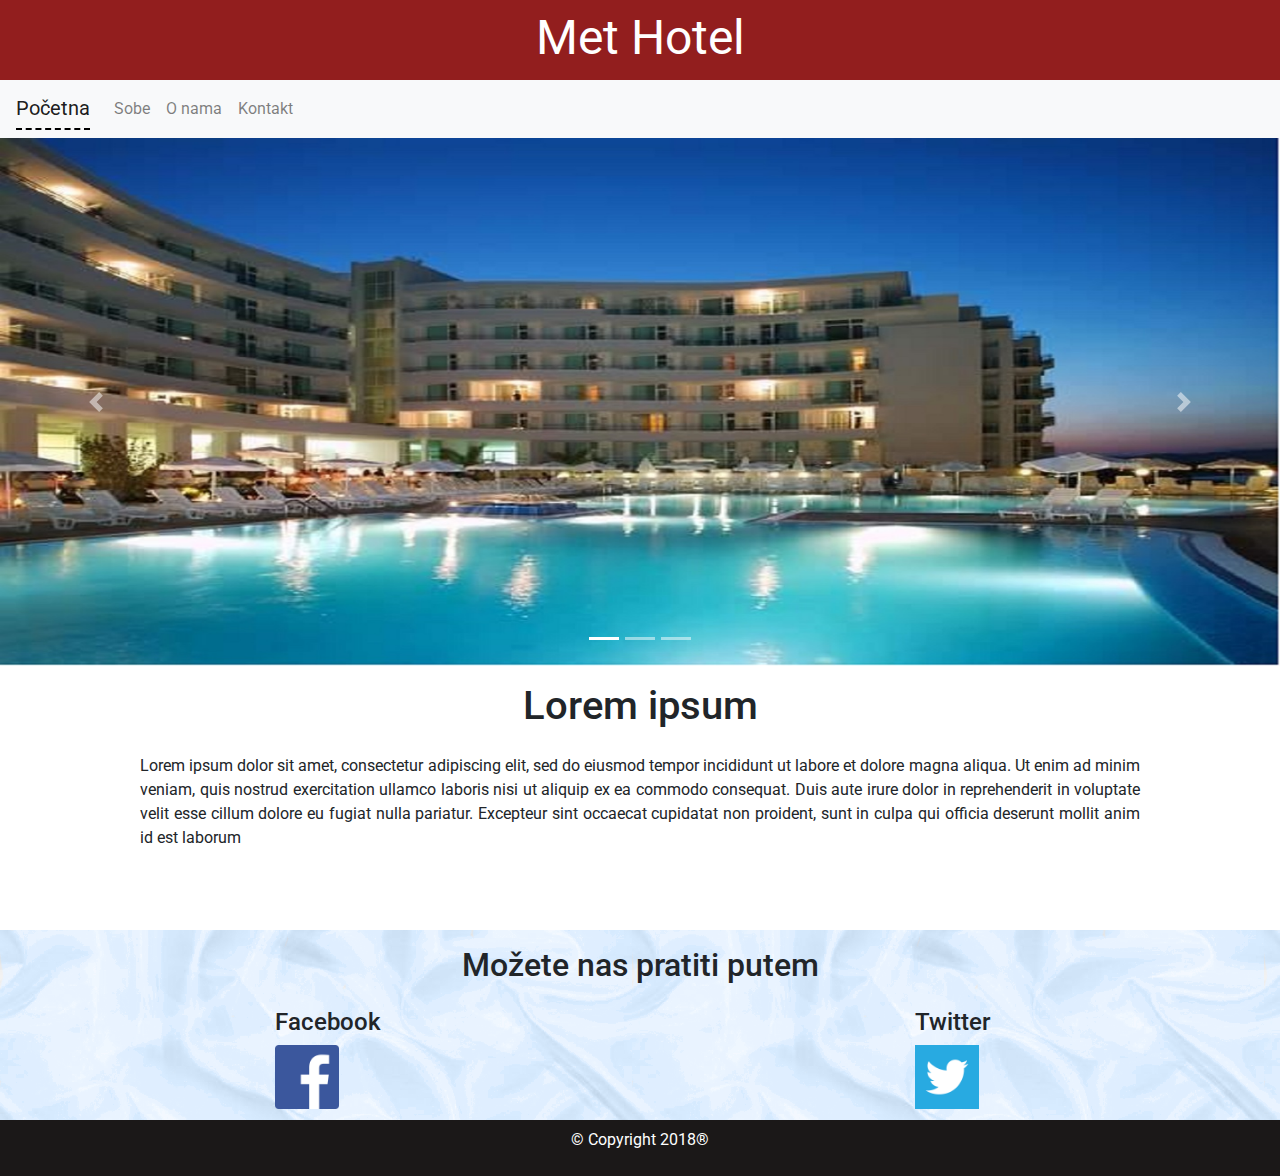
<file: index.html>
<!DOCTYPE html>
<html>
<head>
    <title>Met Hotel</title>
    <link rel="shortcut icon" href="slike/favicon.jpg" type="image/x-icon">
	<link rel="stylesheet" href="https://maxcdn.bootstrapcdn.com/bootstrap/4.0.0/css/bootstrap.min.css">
	<link rel="stylesheet" href="css/base.css">
	<link rel="stylesheet" href="https://maxcdn.bootstrapcdn.com/font-awesome/4.7.0/css/font-awesome.min.css">
	<link href="https://fonts.googleapis.com/css?family=Roboto" rel="stylesheet">
	<meta name="viewport" content="width=device-width, initial-scale=1, shrink-to-fit=no">
</head>
<body>

        <div class="container-fluid naslov">
                Met Hotel
              </div>

              <nav class="navbar navbar-expand-lg navbar-light bg-light  navigation">
                    <a class="navbar-brand  active ac" href="index.html">Početna</a>
                    <button class="navbar-toggler" type="button" data-toggle="collapse" data-target="#navbarNav" aria-controls="navbarNav" aria-expanded="false" aria-label="Toggle navigation">
                      <span class="navbar-toggler-icon"></span>
                    </button>
                    <div class="collapse navbar-collapse" id="navbarNav">
                      <ul class="navbar-nav">
                        <li class="nav-item ">
                          <a class="nav-link" href="sobe.html">Sobe <span class="sr-only">(current)</span></a>
                        </li>
                        <li class="nav-item">
                          <a class="nav-link" href="#">O nama</a>
                        </li>
                        <li class="nav-item">
                          <a class="nav-link" href="kontakt.html">Kontakt</a>
                        </li>
                       
                      </ul>
                    </div>
                  </nav> 


<div id="carouselExampleIndicators" class="carousel slide" data-ride="carousel">
    <ol class="carousel-indicators">
      <li data-target="#carouselExampleIndicators" data-slide-to="0" class="active"></li>
      <li data-target="#carouselExampleIndicators" data-slide-to="1"></li>
      <li data-target="#carouselExampleIndicators" data-slide-to="2"></li>
    </ol>
    <div class="carousel-inner">
      <div class="carousel-item  active">
        <img class="d-block w-100 image-fluid slajder-slike" src="slike/hotel1.jpg" alt="First slide">
      </div>
      <div class="carousel-item ">
        <img class="d-block w-100 image-fluid slajder-slike" src="slike/hotel2.jpg" alt="Second slide">
      </div>
      <div class="carousel-item ">
        <img class="d-block w-100 image-fluid slajder-slike" src="slike/hotel3.jpg" alt="Third slide">
      </div>
    </div>
    <a class="carousel-control-prev" href="#carouselExampleIndicators" role="button" data-slide="prev">
      <span class="carousel-control-prev-icon" aria-hidden="true"></span>
      <span class="sr-only">Previous</span>
    </a>
    <a class="carousel-control-next" href="#carouselExampleIndicators" role="button" data-slide="next">
      <span class="carousel-control-next-icon" aria-hidden="true"></span>
      <span class="sr-only">Next</span>
    </a>
  </div>


  <div class="container-fluid okvir1" id="ok1">
      <h1 class="n2">Lorem ipsum</h1> 
      <p class="tekst">  Lorem ipsum dolor sit amet, consectetur adipiscing elit,
         sed do eiusmod tempor incididunt ut labore et dolore magna aliqua.
          Ut enim ad minim veniam, quis nostrud exercitation ullamco laboris 
          nisi ut aliquip ex ea commodo consequat. Duis aute irure dolor in
           reprehenderit in voluptate velit esse cillum dolore eu fugiat nulla pariatur.
            Excepteur sint occaecat cupidatat non proident, sunt in culpa qui 
            officia deserunt mollit anim id est laborum</p>

            <p id="poruka">Gost u centru pažnje</p>
    </div>


<div class="container-fluid okvir2" style="background-image: url(slike/patern.gif)">
            <h2 class="n2">Možete nas pratiti putem</h2>


            <div class="row">
                    <div class="col-md-6 item">
                        <div class="item-wrapper logo">
                            <h4 class="title">Facebook</h4>
                            <img class="img-fluid" src="slike/facebook.png" />

                            
                        </div>
                    </div>
                    <div class="col-md-6 item">
                        <div class="item-wrapper logo" >
                            <h4 class="title">Twitter</h4>
                            <img class="img-fluid" src="slike/twiter.png" />
                        
                        </div>
                    </div>
                </div>

</div>




<div class="container-fluid footer">
        <p>&copy Copyright 2018&reg</p>
      </div>


<script src="https://code.jquery.com/jquery-3.2.1.slim.min.js" integrity="sha384-KJ3o2DKtIkvYIK3UENzmM7KCkRr/rE9/Qpg6aAZGJwFDMVNA/GpGFF93hXpG5KkN" crossorigin="anonymous"></script>
<script src="https://cdnjs.cloudflare.com/ajax/libs/popper.js/1.12.9/umd/popper.min.js" integrity="sha384-ApNbgh9B+Y1QKtv3Rn7W3mgPxhU9K/ScQsAP7hUibX39j7fakFPskvXusvfa0b4Q" crossorigin="anonymous"></script>
<script src="https://maxcdn.bootstrapcdn.com/bootstrap/4.0.0/js/bootstrap.min.js" integrity="sha384-JZR6Spejh4U02d8jOt6vLEHfe/JQGiRRSQQxSfFWpi1MquVdAyjUar5+76PVCmYl" crossorigin="anonymous"></script>
</body>
</html>
</file>
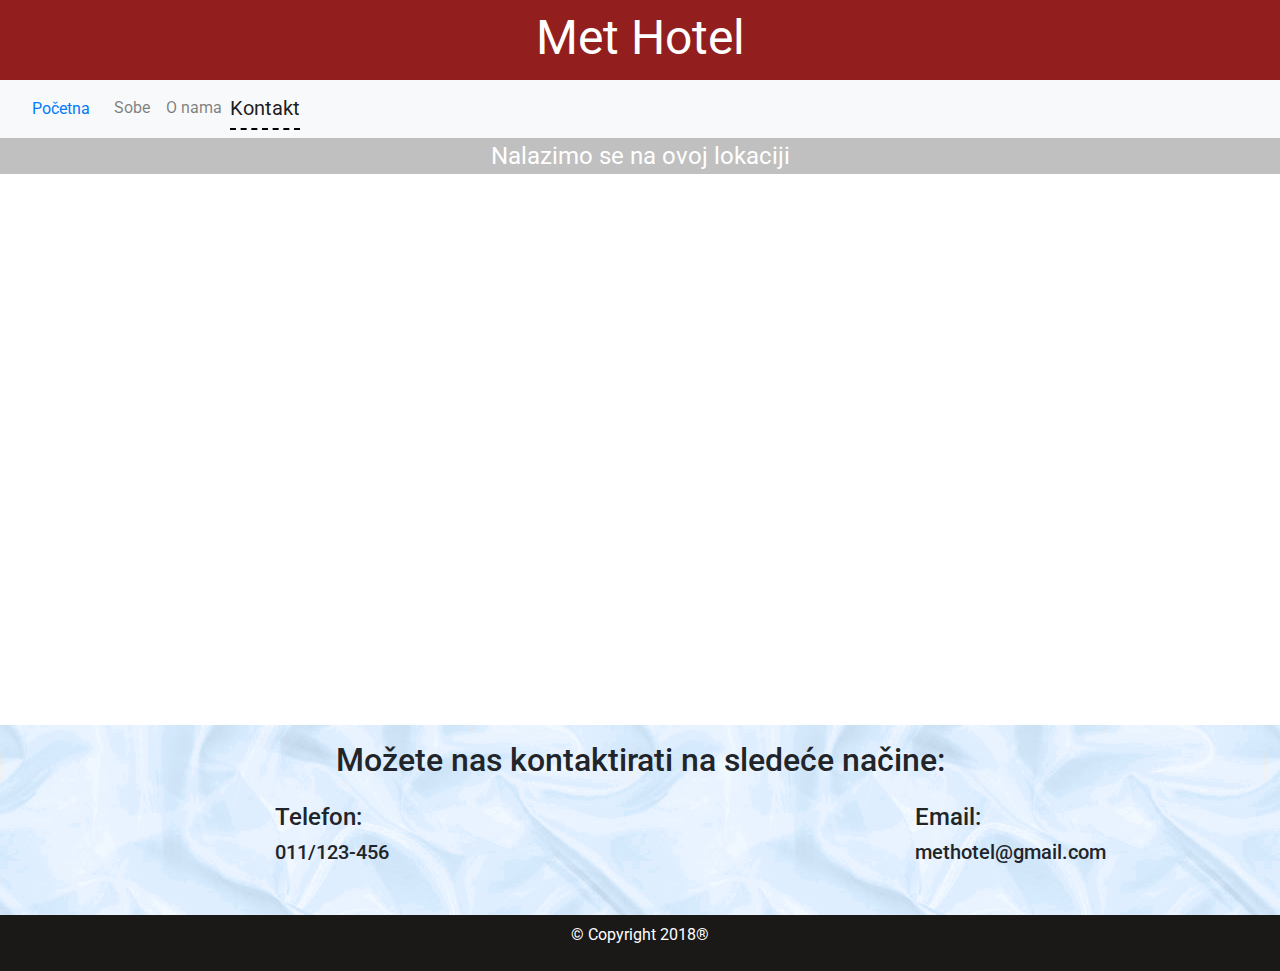
<file: kontakt.html>
<!DOCTYPE html>
<html>
<head>
    <title>Met Hotel</title>
    <link rel="shortcut icon" href="slike/favicon.jpg" type="image/x-icon">
	<link rel="stylesheet" href="https://maxcdn.bootstrapcdn.com/bootstrap/4.0.0/css/bootstrap.min.css">
	<link rel="stylesheet" href="css/base.css">
	<link rel="stylesheet" href="https://maxcdn.bootstrapcdn.com/font-awesome/4.7.0/css/font-awesome.min.css">
	<link href="https://fonts.googleapis.com/css?family=Roboto" rel="stylesheet">
	<meta name="viewport" content="width=device-width, initial-scale=1, shrink-to-fit=no">
</head>
<body>

        <div class="container-fluid naslov">
                Met Hotel
              </div>

              <nav class="navbar navbar-expand-lg navbar-light bg-light  navigation">
                    <a class="nav-link" href="index.html">Početna</a>
                    <button class="navbar-toggler" type="button" data-toggle="collapse" data-target="#navbarNav" aria-controls="navbarNav" aria-expanded="false" aria-label="Toggle navigation">
                      <span class="navbar-toggler-icon"></span>
                    </button>
                    <div class="collapse navbar-collapse" id="navbarNav">
                      <ul class="navbar-nav">
                        <li class="nav-item ">
                          <a class="nav-link" href="sobe.html">Sobe <span class="sr-only">(current)</span></a>
                        </li>
                        <li class="nav-item">
                          <a class="nav-link" href="#">O nama</a>
                        </li>
                        <li class="nav-item">
                          <a class="navbar-brand  active ac" href="kontakt.html">Kontakt</a>
                        </li>
                       
                      </ul>
                    </div>
                  </nav> 



                  <div class="container-fluid podnaslov">

                   <p> Nalazimo se na ovoj lokaciji</p>

                  </div>





                  <div class="container-fluid mapa">
                        <iframe src="https://www.google.com/maps/embed?pb=!1m18!1m12!1m3!1d2829.5693913017217!2d20.45258671521125!3d44.8303364790986!2m3!1f0!2f0!3f0!3m2!1i1024!2i768!4f13.1!3m3!1m2!1s0x475a6530da697d59%3A0xd2bdfbf9d4b80259!2sMetropolitan+University!5e0!3m2!1sen!2srs!4v1522802202774" class="map" frameborder="0" style="border:0" allowfullscreen></iframe>
                    </div>

 <!-- <div class="container-fluid okvir1" id="ok1">
      <h1 class="n2">Lorem ipsum</h1> 
      <p class="tekst">  Lorem ipsum dolor sit amet, consectetur adipiscing elit,
         sed do eiusmod tempor incididunt ut labore et dolore magna aliqua.
          Ut enim ad minim veniam, quis nostrud exercitation ullamco laboris 
          nisi ut aliquip ex ea commodo consequat. Duis aute irure dolor in
           reprehenderit in voluptate velit esse cillum dolore eu fugiat nulla pariatur.
            Excepteur sint occaecat cupidatat non proident, sunt in culpa qui 
            officia deserunt mollit anim id est laborum</p>

            <p id="poruka">Gost u centru pažnje</p>
    </div>-->


<div class="container-fluid okvir2" style="background-image: url(slike/patern.gif)">
            <h2 class="n2">Možete nas kontaktirati na sledeće načine:</h2>


            <div class="row">
                    <div class="col-md-6 item a">
                        <div class="item-wrapper logo lo">
                            <h4 >Telefon:</h4>
                            <h5 >011/123-456</h5>

                            
                        </div>
                    </div>
                    <div class="col-md-6 item a">
                        <div class="item-wrapper logo lo" >
                            <h4 >Email:</h4>
                            <h5 >methotel@gmail.com</h5>
                        
                        </div>
                    </div>
                </div>

</div>




<div class="container-fluid footer">
        <p>&copy Copyright 2018&reg</p>
      </div>


<script src="https://code.jquery.com/jquery-3.2.1.slim.min.js" integrity="sha384-KJ3o2DKtIkvYIK3UENzmM7KCkRr/rE9/Qpg6aAZGJwFDMVNA/GpGFF93hXpG5KkN" crossorigin="anonymous"></script>
<script src="https://cdnjs.cloudflare.com/ajax/libs/popper.js/1.12.9/umd/popper.min.js" integrity="sha384-ApNbgh9B+Y1QKtv3Rn7W3mgPxhU9K/ScQsAP7hUibX39j7fakFPskvXusvfa0b4Q" crossorigin="anonymous"></script>
<script src="https://maxcdn.bootstrapcdn.com/bootstrap/4.0.0/js/bootstrap.min.js" integrity="sha384-JZR6Spejh4U02d8jOt6vLEHfe/JQGiRRSQQxSfFWpi1MquVdAyjUar5+76PVCmYl" crossorigin="anonymous"></script>
</body>
</html>
</file>
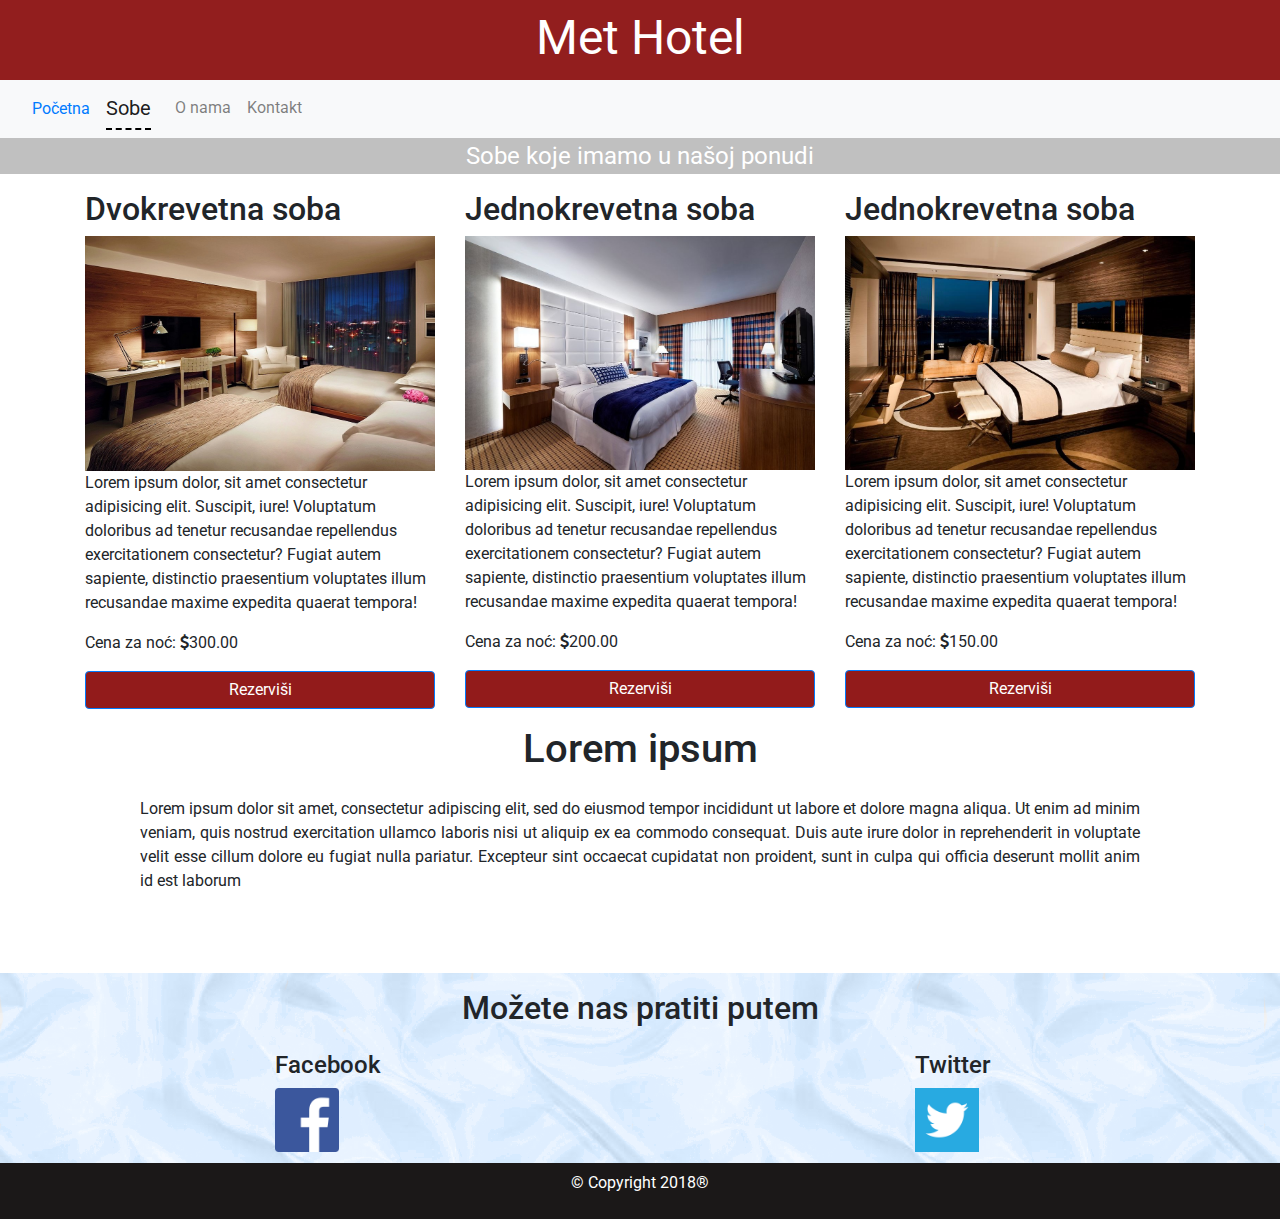
<file: sobe.html>
<!DOCTYPE html>
<html>
<head>
    <title>Met Hotel</title>
    <link rel="shortcut icon" href="slike/favicon.jpg" type="image/x-icon">
	<link rel="stylesheet" href="https://maxcdn.bootstrapcdn.com/bootstrap/4.0.0/css/bootstrap.min.css">
	<link rel="stylesheet" href="css/base.css">
	<link rel="stylesheet" href="https://maxcdn.bootstrapcdn.com/font-awesome/4.7.0/css/font-awesome.min.css">
	<link href="https://fonts.googleapis.com/css?family=Roboto" rel="stylesheet">
	<meta name="viewport" content="width=device-width, initial-scale=1, shrink-to-fit=no">
</head>
<body>

        <div class="container-fluid naslov">
                Met Hotel
              </div>

              <nav class="navbar navbar-expand-lg navbar-light bg-light  navigation">
                    <a class="nav-link" href="index.html">Početna</a>
                    <button class="navbar-toggler" type="button" data-toggle="collapse" data-target="#navbarNav" aria-controls="navbarNav" aria-expanded="false" aria-label="Toggle navigation">
                      <span class="navbar-toggler-icon"></span>
                    </button>
                    <div class="collapse navbar-collapse" id="navbarNav">
                      <ul class="navbar-nav">
                        <li class="nav-item ">
                          <a class="navbar-brand  active ac" href="sobe.html">Sobe <span class="sr-only">(current)</span></a>
                        </li>
                        <li class="nav-item">
                          <a class="nav-link" href="#">O nama</a>
                        </li>
                        <li class="nav-item">
                          <a class="nav-link" href="kontakt.html">Kontakt</a>
                        </li>
                       
                      </ul>
                    </div>
                  </nav> 



                  <div class="container-fluid podnaslov">

                   <p> Sobe koje imamo u našoj ponudi</p>

                  </div>





                  <div class="container">
                        <div class="row">
                            <div class="col-md-4 item">
                                <div class="item-wrapper">
                                    <h2 class="title">Dvokrevetna soba</h2>
                                    <img class="img-fluid" src="slike/soba1.jpg" />
                                    <p class="description">Lorem ipsum dolor, sit amet consectetur adipisicing elit. Suscipit, iure! Voluptatum doloribus ad tenetur recusandae repellendus exercitationem consectetur? Fugiat autem sapiente, distinctio praesentium voluptates illum recusandae maxime expedita quaerat tempora!</p>
                                    <p class="price">Cena za noć: <i class="fa fa-dollar"></i>300.00</p>
                                    <a href="#" class="btn btn-primary dugme">Rezerviši</a>
                                </div>
                            </div>
                            <div class="col-md-4 item">
                                <div class="item-wrapper">
                                    <h2 class="title">Jednokrevetna soba</h2>
                                    <img class="img-fluid" src="slike/soba2.jpg" />
                                    <p class="description">Lorem ipsum dolor, sit amet consectetur adipisicing elit. Suscipit, iure! Voluptatum doloribus ad tenetur recusandae repellendus exercitationem consectetur? Fugiat autem sapiente, distinctio praesentium voluptates illum recusandae maxime expedita quaerat tempora!</p>
                                    <p class="price">Cena za noć: <i class="fa fa-dollar"></i>200.00</p>
                                    <a href="#" class="btn btn-primary dugme">Rezerviši</a>
                                </div>
                            </div>
                            <div class="col-md-4 item">
                                <div class="item-wrapper">
                                    <h2 class="title">Jednokrevetna soba</h2>
                                    <img class="img-fluid" src="slike/soba3.jpg" />
                                    <p class="description">Lorem ipsum dolor, sit amet consectetur adipisicing elit. Suscipit, iure! Voluptatum doloribus ad tenetur recusandae repellendus exercitationem consectetur? Fugiat autem sapiente, distinctio praesentium voluptates illum recusandae maxime expedita quaerat tempora!</p>
                                    <p class="price">Cena za noć: <i class="fa fa-dollar"></i>150.00</p>
                                    <a href="#" class="btn btn-primary dugme"></i>Rezerviši</a>
                                </div>
                            </div>
                        </div>
                    </div>

  <div class="container-fluid okvir1" id="ok1">
      <h1 class="n2">Lorem ipsum</h1> 
      <p class="tekst">  Lorem ipsum dolor sit amet, consectetur adipiscing elit,
         sed do eiusmod tempor incididunt ut labore et dolore magna aliqua.
          Ut enim ad minim veniam, quis nostrud exercitation ullamco laboris 
          nisi ut aliquip ex ea commodo consequat. Duis aute irure dolor in
           reprehenderit in voluptate velit esse cillum dolore eu fugiat nulla pariatur.
            Excepteur sint occaecat cupidatat non proident, sunt in culpa qui 
            officia deserunt mollit anim id est laborum</p>

            <p id="poruka">Gost u centru pažnje</p>
    </div>


<div class="container-fluid okvir2" style="background-image: url(slike/patern.gif)">
            <h2 class="n2">Možete nas pratiti putem</h2>


            <div class="row">
                    <div class="col-md-6 item">
                        <div class="item-wrapper logo">
                            <h4 class="title">Facebook</h4>
                            <img class="img-fluid" src="slike/facebook.png" />

                            
                        </div>
                    </div>
                    <div class="col-md-6 item">
                        <div class="item-wrapper logo" >
                            <h4 class="title">Twitter</h4>
                            <img class="img-fluid" src="slike/twiter.png" />
                        
                        </div>
                    </div>
                </div>

</div>




<div class="container-fluid footer">
        <p>&copy Copyright 2018&reg</p>
      </div>


<script src="https://code.jquery.com/jquery-3.2.1.slim.min.js" integrity="sha384-KJ3o2DKtIkvYIK3UENzmM7KCkRr/rE9/Qpg6aAZGJwFDMVNA/GpGFF93hXpG5KkN" crossorigin="anonymous"></script>
<script src="https://cdnjs.cloudflare.com/ajax/libs/popper.js/1.12.9/umd/popper.min.js" integrity="sha384-ApNbgh9B+Y1QKtv3Rn7W3mgPxhU9K/ScQsAP7hUibX39j7fakFPskvXusvfa0b4Q" crossorigin="anonymous"></script>
<script src="https://maxcdn.bootstrapcdn.com/bootstrap/4.0.0/js/bootstrap.min.js" integrity="sha384-JZR6Spejh4U02d8jOt6vLEHfe/JQGiRRSQQxSfFWpi1MquVdAyjUar5+76PVCmYl" crossorigin="anonymous"></script>
</body>
</html>
</file>
<file: css/base.css>
/*naslov*/
.naslov {
  text-align: center;
  font-size: 3rem;
  padding: 0.1rem 0 0 0;
  height: 5rem;
  background-color: rgba(131, 0, 0, 0.884);
  color: white; }

/*navigacija*/
/*  .navigation{
       background-color: $nav-color; 
  }*/
.navbar-nav {
  color: black; }

.ac {
  border-bottom: 2px dashed black; }

/*slajder*/
.carousel-item {
  width: 100%;
  height: 33rem;
  /*height:auto;
  margin:0 auto;*/ }

.slajder-slike {
  width: 100%;
  height: 33rem;
  /*  height: auto;
     margin:0 auto;*/ }

@media (max-width: 960px) {
  .carousel-item {
    height: auto; }

  .slajder-slike {
    height: auto; } }
/*okvir1*/
.okvir1 {
  height: auto;
  /* 20rem*/
  text-align: justify;
  border: 0;
  transition: background-color 0.5s ease-in-out, border 0.5s ease-in-out; }

.okvir1:hover {
  background-color: aqua;
  border: 0.1rem solid black;
  transition: background-color 0.5s ease-in-out, border 0.5s ease-in-out; }

.tekst {
  width: 80%;
  margin-left: 10%; }

.n2 {
  text-align: center;
  padding: 1rem; }

/*@media (max-width: 740px) {
    .okvir1{
         overflow-y: scroll;
         height:27rem;
        } 
    }

*/
#poruka {
  color: white;
  font-size: 2rem;
  text-align: center;
  transition: font-size 0.5s ease-in-out; }

#ok1:hover > #poruka {
  font-size: 2.5rem;
  transition: font-size 0.5s ease-in-out; }

/*okvir2*/
.okvir2 {
  height: auto;
  /*20rem*/ }

.n3 {
  text-align: center; }

.logo {
  width: 5rem;
  height: 7rem;
  margin-left: 40%;
  padding: 0 0 0 1rem; }

/*footer*/
.footer {
  padding: 0.5rem;
  background-color: #1b1818;
  color: white;
  text-align: center;
  height: 20%; }

/*sobe.html css*/
.podnaslov {
  text-align: center;
  font-size: 1.5rem;
  color: white;
  height: 40%;
  background-color: silver; }

.dugme {
  width: 100%;
  background-color: #921b1b; }

/*kontakt.html*/
.mapa {
  margin-top: 5%; }

.map {
  width: 80%;
  height: 30rem;
  margin-left: 10%; }

.lo {
  text-align: justify;
  width: 10rem; }

@media (max-width: 580px) {
  .map {
    height: 20rem; } }
@media (max-width: 300px) {
  .lo {
    margin-left: 18%;
    font-size: 10px; } }

/*# sourceMappingURL=base.css.map */
</file>
